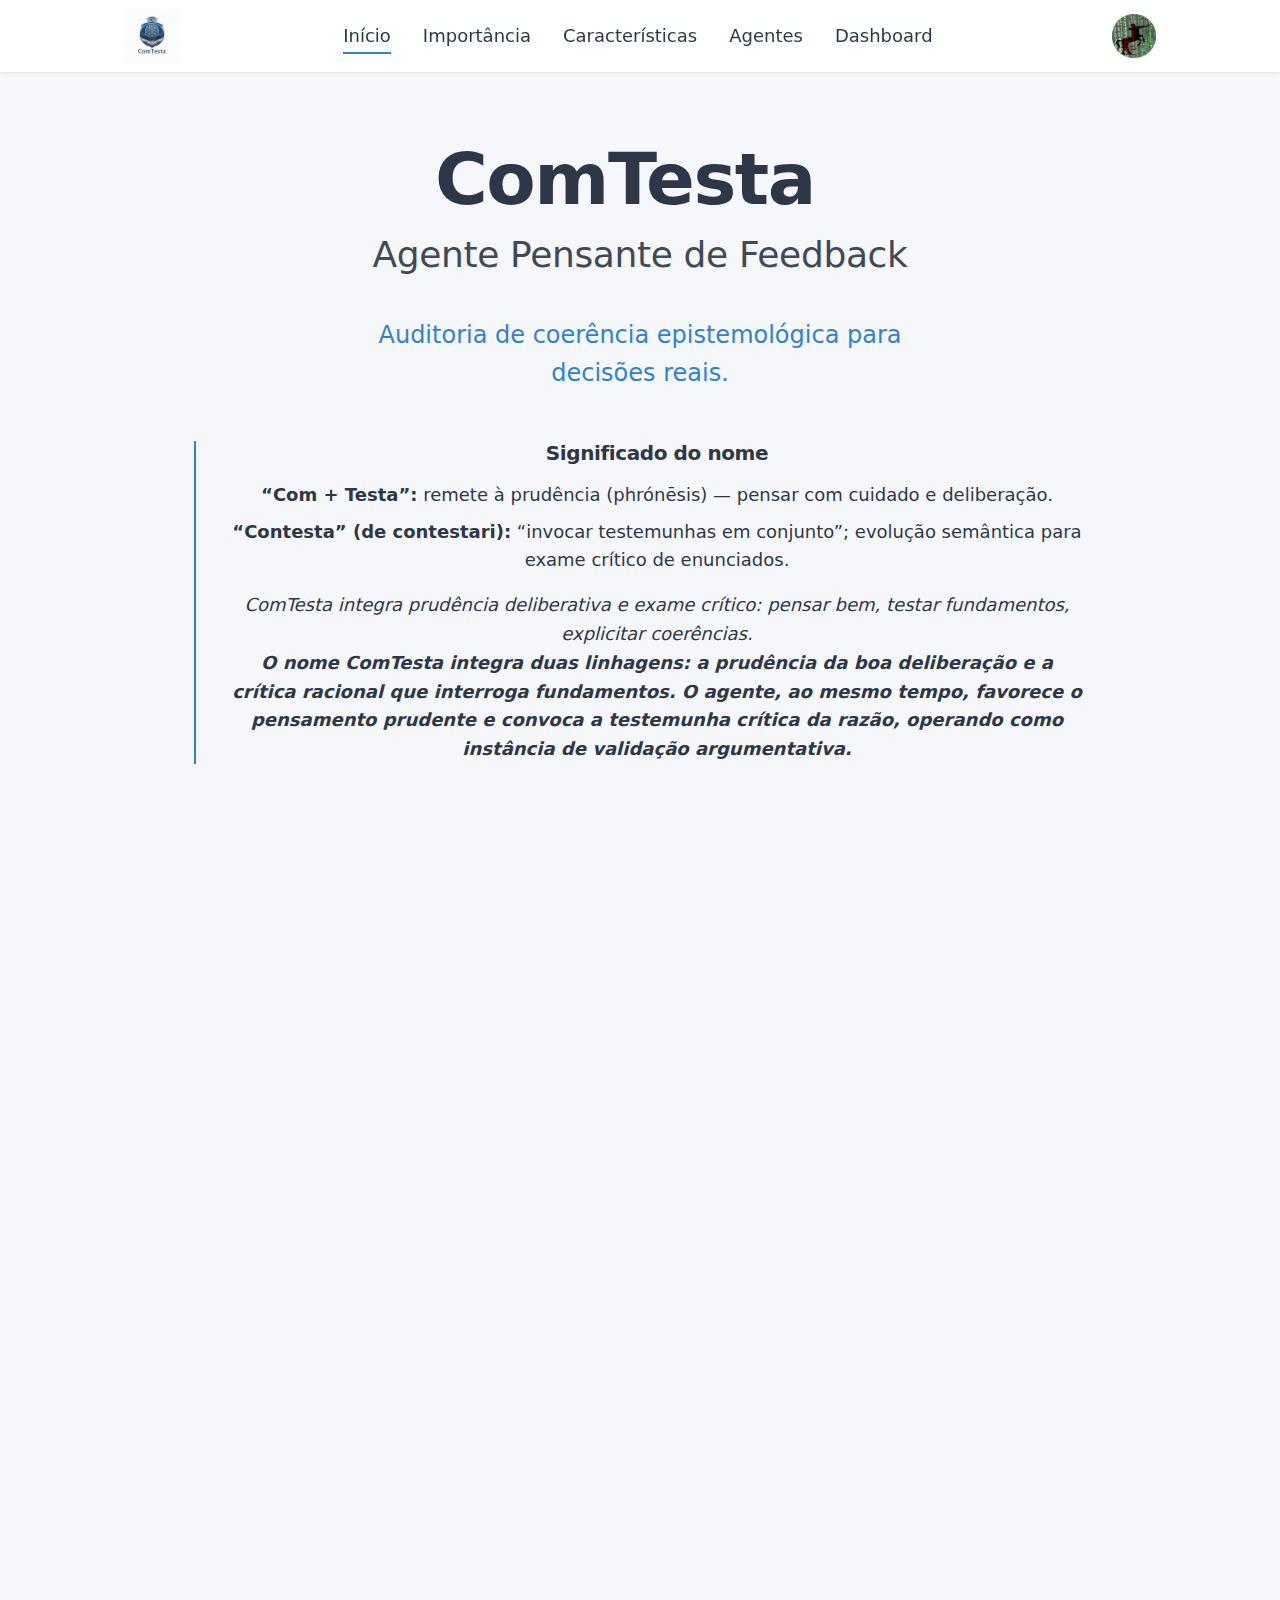
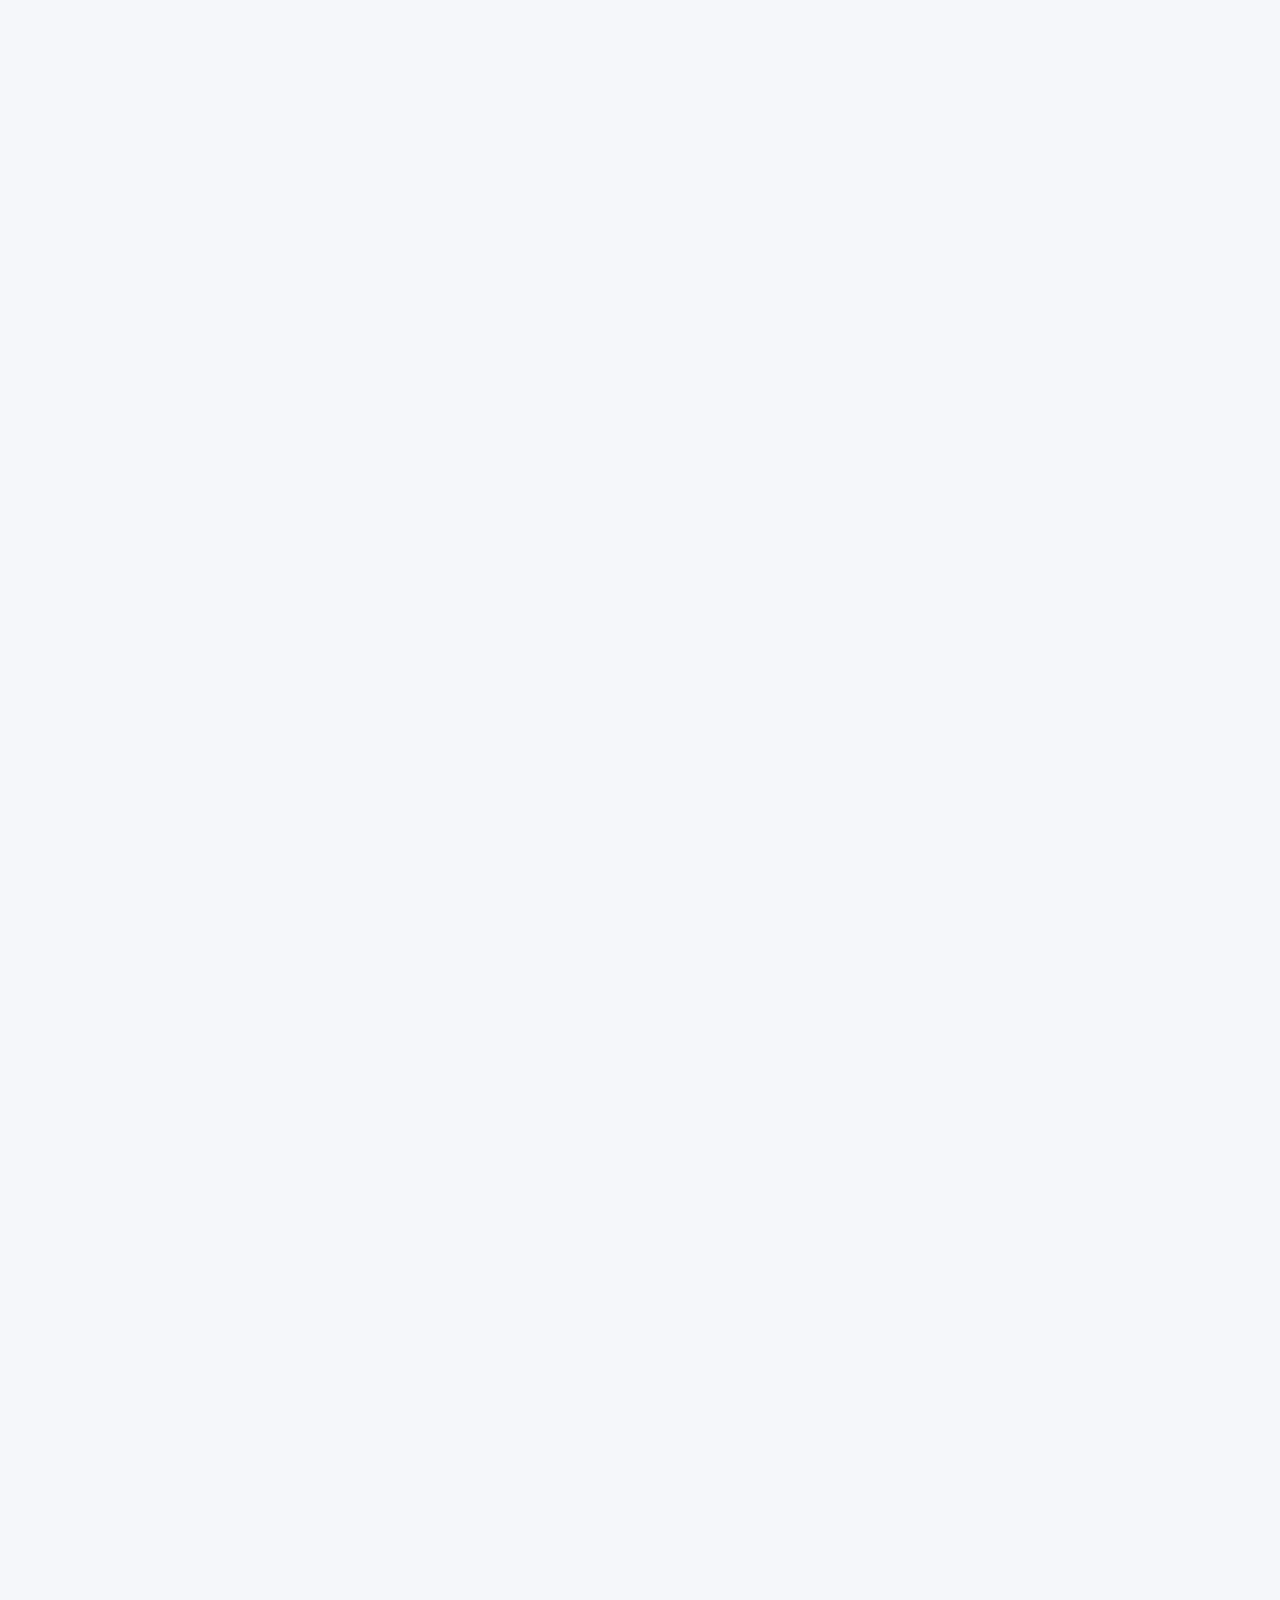
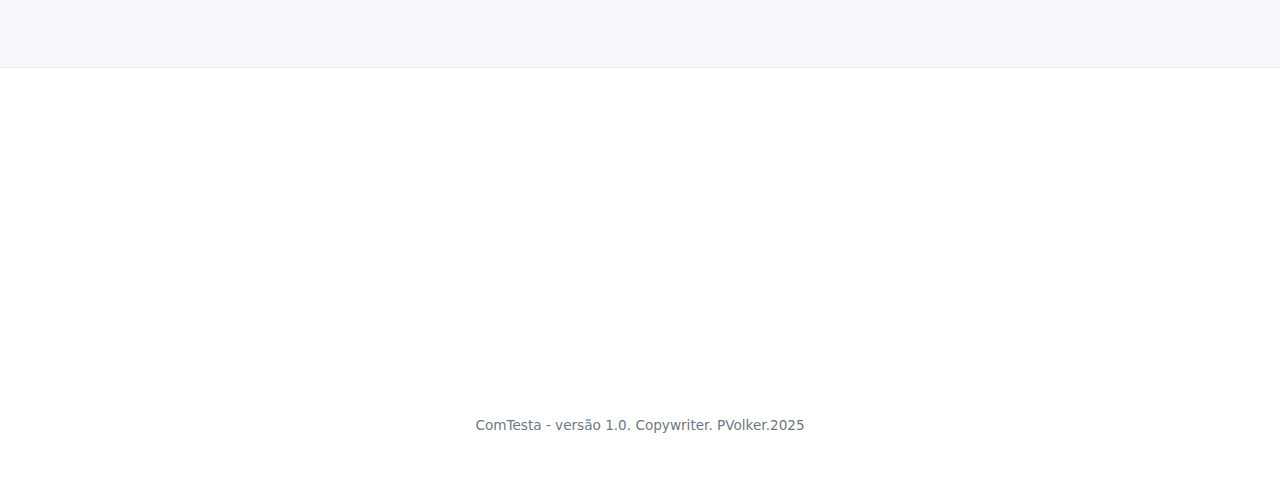
<file: index.html>
<!DOCTYPE html>
<html lang="pt-BR">
<head>
    <meta charset="UTF-8">
    <meta name="viewport" content="width=device-width, initial-scale=1.0">
    <title>ComTesta — Agente Pensante de Feedback</title>
    <meta name="description" content="ComTesta: Auditoria de coerência epistemológica para decisões reais.">
    <link rel="stylesheet" href="/assets/site.css">
</head>
<body>

    <header class="site-header">
        <div class="container">
            <a href="#inicio" class="logo" aria-label="Página inicial">
                <img src="/comtesta.png" alt="ComTesta" class="logo-image" loading="eager" decoding="async">
            </a>
          <nav id="site-navigation" class="main-nav">
            <ul>
              <li><a href="#inicio">Início</a></li>
              <li><a href="#importancia">Importância</a></li>
              <li><a href="#caracteristicas">Características</a></li>
              <li><a href="#agentes">Agentes</a></li>
              <li><a href="/dashboard.html">Dashboard</a></li>
            </ul>
          </nav>
            <img src="/botao.png" alt="Botão ComTesta" class="header-button-image" loading="eager" decoding="async">
            <button class="mobile-nav-toggle" aria-label="Abrir menu" aria-expanded="false" aria-controls="site-navigation">
                <span class="icon-bar"></span>
                <span class="icon-bar"></span>
                <span class="icon-bar"></span>
            </button>
        </div>
    </header>

    <main>
        <section id="inicio">
            <div class="container reveal">
                <h1>ComTesta</h1>
                <p class="hero-tagline">Agente Pensante de Feedback</p>
                <p class="subtitle">Auditoria de coerência epistemológica para decisões reais.</p>
                <div class="meaning-block">
                    <h3>Significado do nome</h3>
                    <ul>
                        <li><strong>“Com + Testa”:</strong> remete à prudência (phrónēsis) — pensar com cuidado e deliberação.</li>
                        <li><strong>“Contesta” (de contestari):</strong> “invocar testemunhas em conjunto”; evolução semântica para exame crítico de enunciados.</li>
                    </ul>
                    <p>ComTesta integra prudência deliberativa e exame crítico: pensar bem, testar fundamentos, explicitar coerências.</p>
                    <p><strong>O nome ComTesta integra duas linhagens: a prudência da boa deliberação e a crítica racional que interroga fundamentos. O agente, ao mesmo tempo, favorece o pensamento prudente e convoca a testemunha crítica da razão, operando como instância de validação argumentativa.</strong></p>
                </div>
            </div>
        </section>

        <section id="importancia">
            <div class="container">
                <h2 class="reveal">Por que ‘feedback de coerência epistemológica’?</h2>
                <p class="reveal">Decisões estratégicas exigem fundamentação verificável. ComTesta não emite opinião: valida a coerência do argumento, mapeando premissas, evidências e inferências.</p>
                <p class="reveal">O resultado é um retorno estruturado sobre a forma racional do enunciado: o que se afirma, no que se apoia, como se infere.</p>
                <p class="reveal">Aplicável a estratégia, RH, liderança, políticas públicas, investimento e design de produto.</p>
            </div>
        </section>

        <section id="caracteristicas">
            <div class="container">
                <h2 class="reveal">Como o ComTesta opera</h2>
                <p class="reveal">O agente aplica uma auditoria formal sobre argumentos que implicam decisão.</p>
                <div class="features-grid">
                    <article class="feature-card reveal" style="--i: 0;">
                        <h3>[1] Enunciado analisado</h3>
                        <p>Reprodução literal ou reformulada da decisão/afirmação.</p>
                    </article>
                    <article class="feature-card reveal" style="--i: 1;">
                        <h3>[2] Decomposição de Premissas</h3>
                        <p>Explicitação de premissas (empíricas, teóricas, normativas, causais, valorativas).</p>
                    </article>
                    <article class="feature-card reveal" style="--i: 2;">
                        <h3>[3] Verificabilidade e Bases de Evidência</h3>
                        <p>Associação a dados, literatura indexada, séries temporais, princípios lógicos.</p>
                    </article>
                    <article class="feature-card reveal" style="--i: 3;">
                        <h3>[4] Inconsistências e Riscos Epistemológicos</h3>
                        <p>Contradições, saltos inferenciais, causalidade não demonstrada, correlação ≠ causalidade, circularidade, generalização indevida, ambiguidade.</p>
                    </article>
                    <article class="feature-card reveal" style="--i: 4;">
                        <h3>[5] Mapa de Fragilidades Argumentativas</h3>
                        <p>Síntese dos pontos vulneráveis para reescrita.</p>
                    </article>
                    <article class="feature-card reveal" style="--i: 5;">
                        <h3>[6] Síntese Conclusiva</h3>
                        <p>Julgamento técnico da coerência (parcial/suficiente/insuficiente) sem juízo de valor.</p>
                    </article>
                </div>
            </div>
        </section>

        <section id="agentes">
            <div class="container">
                <h2 class="reveal">Agentes ComTesta Especializados</h2>
                <p class="reveal">Derivam do núcleo metodológico do ComTesta e operam com documentos de contextualização para cada domínio.</p>
                <p class="reveal">Exemplos de especialização: Recursos Humanos, Formação de Liderança, Educação, Governança/Políticas Públicas, Inovação/Design de Produto.</p>
                <p class="reveal">Cada agente preserva a metodologia (auditoria epistemológica) e incorpora vocabulário, critérios e referências do setor.</p>
                
                <div class="features-grid" style="margin-top: 3rem;">
                    <article class="feature-card card-rh reveal" style="--i: 0;">
                        <h3>
                            <svg class="feature-card-icon" viewBox="0 0 24 24" fill="none" xmlns="http://www.w3.org/2000/svg">
                                <path d="M17 21V19C17 17.9391 16.5786 16.9217 15.8284 16.1716C15.0783 15.4214 14.0609 15 13 15H5C3.93913 15 2.92172 15.4214 2.17157 16.1716C1.42143 16.9217 1 17.9391 1 19V21" stroke="currentColor" stroke-width="2" stroke-linecap="round" stroke-linejoin="round"/>
                                <path d="M9 11C11.2091 11 13 9.20914 13 7C13 4.79086 11.2091 3 9 3C6.79086 3 5 4.79086 5 7C5 9.20914 6.79086 11 9 11Z" stroke="currentColor" stroke-width="2" stroke-linecap="round" stroke-linejoin="round"/>
                                <path d="M23 21V19C22.9993 18.1137 22.7044 17.2528 22.1614 16.5523C21.6184 15.8519 20.8581 15.3516 20 15.13" stroke="currentColor" stroke-width="2" stroke-linecap="round" stroke-linejoin="round"/>
                                <path d="M16 3.13C16.8604 3.35031 17.623 3.85071 18.1676 4.55232C18.7122 5.25392 19.0078 6.11683 19.0078 7.005C19.0078 7.89317 18.7122 8.75608 18.1676 9.45768C17.623 10.1593 16.8604 10.6597 16 10.88" stroke="currentColor" stroke-width="2" stroke-linecap="round" stroke-linejoin="round"/>
                            </svg>
                            Recursos Humanos
                        </h3>
                        <p>Auditoria de coerência para decisões de RH, políticas de contratação, avaliação de desempenho e desenvolvimento organizacional.</p>
                    </article>
                    <article class="feature-card card-lideranca reveal" style="--i: 1;">
                        <h3>
                            <svg class="feature-card-icon" viewBox="0 0 24 24" fill="none" xmlns="http://www.w3.org/2000/svg">
                                <path d="M12 2L15.09 8.26L22 9.27L17 14.14L18.18 21.02L12 17.77L5.82 21.02L7 14.14L2 9.27L8.91 8.26L12 2Z" stroke="currentColor" stroke-width="2" stroke-linecap="round" stroke-linejoin="round"/>
                            </svg>
                            Formação de Liderança
                        </h3>
                        <p>Validação argumentativa para programas de desenvolvimento de liderança e estratégias de gestão de equipes.</p>
                    </article>
                    <article class="feature-card card-educacao reveal" style="--i: 2;">
                        <h3>
                            <svg class="feature-card-icon" viewBox="0 0 24 24" fill="none" xmlns="http://www.w3.org/2000/svg">
                                <path d="M4 19.5C4 18.837 4.26339 18.2011 4.73223 17.7322C5.20107 17.2634 5.83696 17 6.5 17H20" stroke="currentColor" stroke-width="2" stroke-linecap="round" stroke-linejoin="round"/>
                                <path d="M6.5 2H20V22H6.5C5.83696 22 5.20107 21.7366 4.73223 21.2678C4.26339 20.7989 4 20.163 4 19.5V4.5C4 3.83696 4.26339 3.20107 4.73223 2.73223C5.20107 2.26339 5.83696 2 6.5 2Z" stroke="currentColor" stroke-width="2" stroke-linecap="round" stroke-linejoin="round"/>
                                <path d="M8 7H16" stroke="currentColor" stroke-width="2" stroke-linecap="round" stroke-linejoin="round"/>
                                <path d="M8 11H16" stroke="currentColor" stroke-width="2" stroke-linecap="round" stroke-linejoin="round"/>
                            </svg>
                            Educação Corporativa
                        </h3>
                        <p>Análise epistemológica de currículos, metodologias de ensino e avaliação de programas de treinamento.</p>
                    </article>
                    <article class="feature-card card-governanca reveal" style="--i: 3;">
                        <h3>
                            <svg class="feature-card-icon" viewBox="0 0 24 24" fill="none" xmlns="http://www.w3.org/2000/svg">
                                <path d="M12 2L2 7L12 12L22 7L12 2Z" stroke="currentColor" stroke-width="2" stroke-linecap="round" stroke-linejoin="round"/>
                                <path d="M2 17L12 22L22 17" stroke="currentColor" stroke-width="2" stroke-linecap="round" stroke-linejoin="round"/>
                                <path d="M2 12L12 17L22 12" stroke="currentColor" stroke-width="2" stroke-linecap="round" stroke-linejoin="round"/>
                            </svg>
                            Governança
                        </h3>
                        <p>Auditoria de coerência para decisões de governança corporativa, compliance e estruturas organizacionais.</p>
                    </article>
                    <article class="feature-card card-politicas reveal" style="--i: 4;">
                        <h3>
                            <svg class="feature-card-icon" viewBox="0 0 24 24" fill="none" xmlns="http://www.w3.org/2000/svg">
                                <path d="M3 21H21" stroke="currentColor" stroke-width="2" stroke-linecap="round" stroke-linejoin="round"/>
                                <path d="M5 21V7L13 2L21 7V21" stroke="currentColor" stroke-width="2" stroke-linecap="round" stroke-linejoin="round"/>
                                <path d="M9 9V21" stroke="currentColor" stroke-width="2" stroke-linecap="round" stroke-linejoin="round"/>
                                <path d="M15 9V21" stroke="currentColor" stroke-width="2" stroke-linecap="round" stroke-linejoin="round"/>
                            </svg>
                            Políticas Públicas
                        </h3>
                        <p>Validação argumentativa para políticas públicas, programas governamentais e decisões de interesse coletivo.</p>
                    </article>
                    <article class="feature-card card-inovacao reveal" style="--i: 5;">
                        <h3>
                            <svg class="feature-card-icon" viewBox="0 0 24 24" fill="none" xmlns="http://www.w3.org/2000/svg">
                                <path d="M12 2C8.69 2 6 4.69 6 8C6 11.31 8.69 14 12 14C15.31 14 18 11.31 18 8C18 4.69 15.31 2 12 2Z" stroke="currentColor" stroke-width="2" stroke-linecap="round" stroke-linejoin="round"/>
                                <path d="M12 14V22" stroke="currentColor" stroke-width="2" stroke-linecap="round" stroke-linejoin="round"/>
                                <path d="M8 22H16" stroke="currentColor" stroke-width="2" stroke-linecap="round" stroke-linejoin="round"/>
                                <path d="M9 9C9 9 10 10 12 10C14 10 15 9 15 9" stroke="currentColor" stroke-width="2" stroke-linecap="round" stroke-linejoin="round"/>
                            </svg>
                            Inovação
                        </h3>
                        <p>Análise epistemológica de estratégias de inovação, processos de pesquisa e desenvolvimento e decisões tecnológicas.</p>
                    </article>
                    <article class="feature-card card-design reveal" style="--i: 6; grid-column: 1 / -1; max-width: 300px; margin: 0 auto;">
                        <h3>
                            <svg class="feature-card-icon" viewBox="0 0 24 24" fill="none" xmlns="http://www.w3.org/2000/svg">
                                <rect x="3" y="3" width="18" height="18" rx="2" stroke="currentColor" stroke-width="2" stroke-linecap="round" stroke-linejoin="round"/>
                                <path d="M9 9H15V15H9V9Z" stroke="currentColor" stroke-width="2" stroke-linecap="round" stroke-linejoin="round"/>
                                <path d="M3 9H9" stroke="currentColor" stroke-width="2" stroke-linecap="round" stroke-linejoin="round"/>
                                <path d="M15 9H21" stroke="currentColor" stroke-width="2" stroke-linecap="round" stroke-linejoin="round"/>
                                <path d="M3 15H9" stroke="currentColor" stroke-width="2" stroke-linecap="round" stroke-linejoin="round"/>
                                <path d="M15 15H21" stroke="currentColor" stroke-width="2" stroke-linecap="round" stroke-linejoin="round"/>
                            </svg>
                            Design de Produto
                        </h3>
                        <p>Auditoria de coerência para decisões de design, experiência do usuário e estratégias de produto.</p>
                    </article>
                </div>
            </div>
        </section>
    </main>

    <footer id="contato" class="site-footer">
        <div class="container">
            <h2 class="reveal">Quer aplicar o ComTesta na sua organização?</h2>
            <a href="/agente.html" class="footer-cta reveal">Testar agora</a>
            <p style="margin-top: 2rem; font-size: 0.85rem; color: var(--muted-color); opacity: 0.8;">ComTesta - versão 1.0. Copywriter. PVolker.2025</p>
        </div>
    </footer>
    
    <a href="#inicio" class="back-to-top" aria-label="Voltar ao topo">↑</a>
    <script src="/assets/site.js" defer></script>
</body>
</html>
</file>
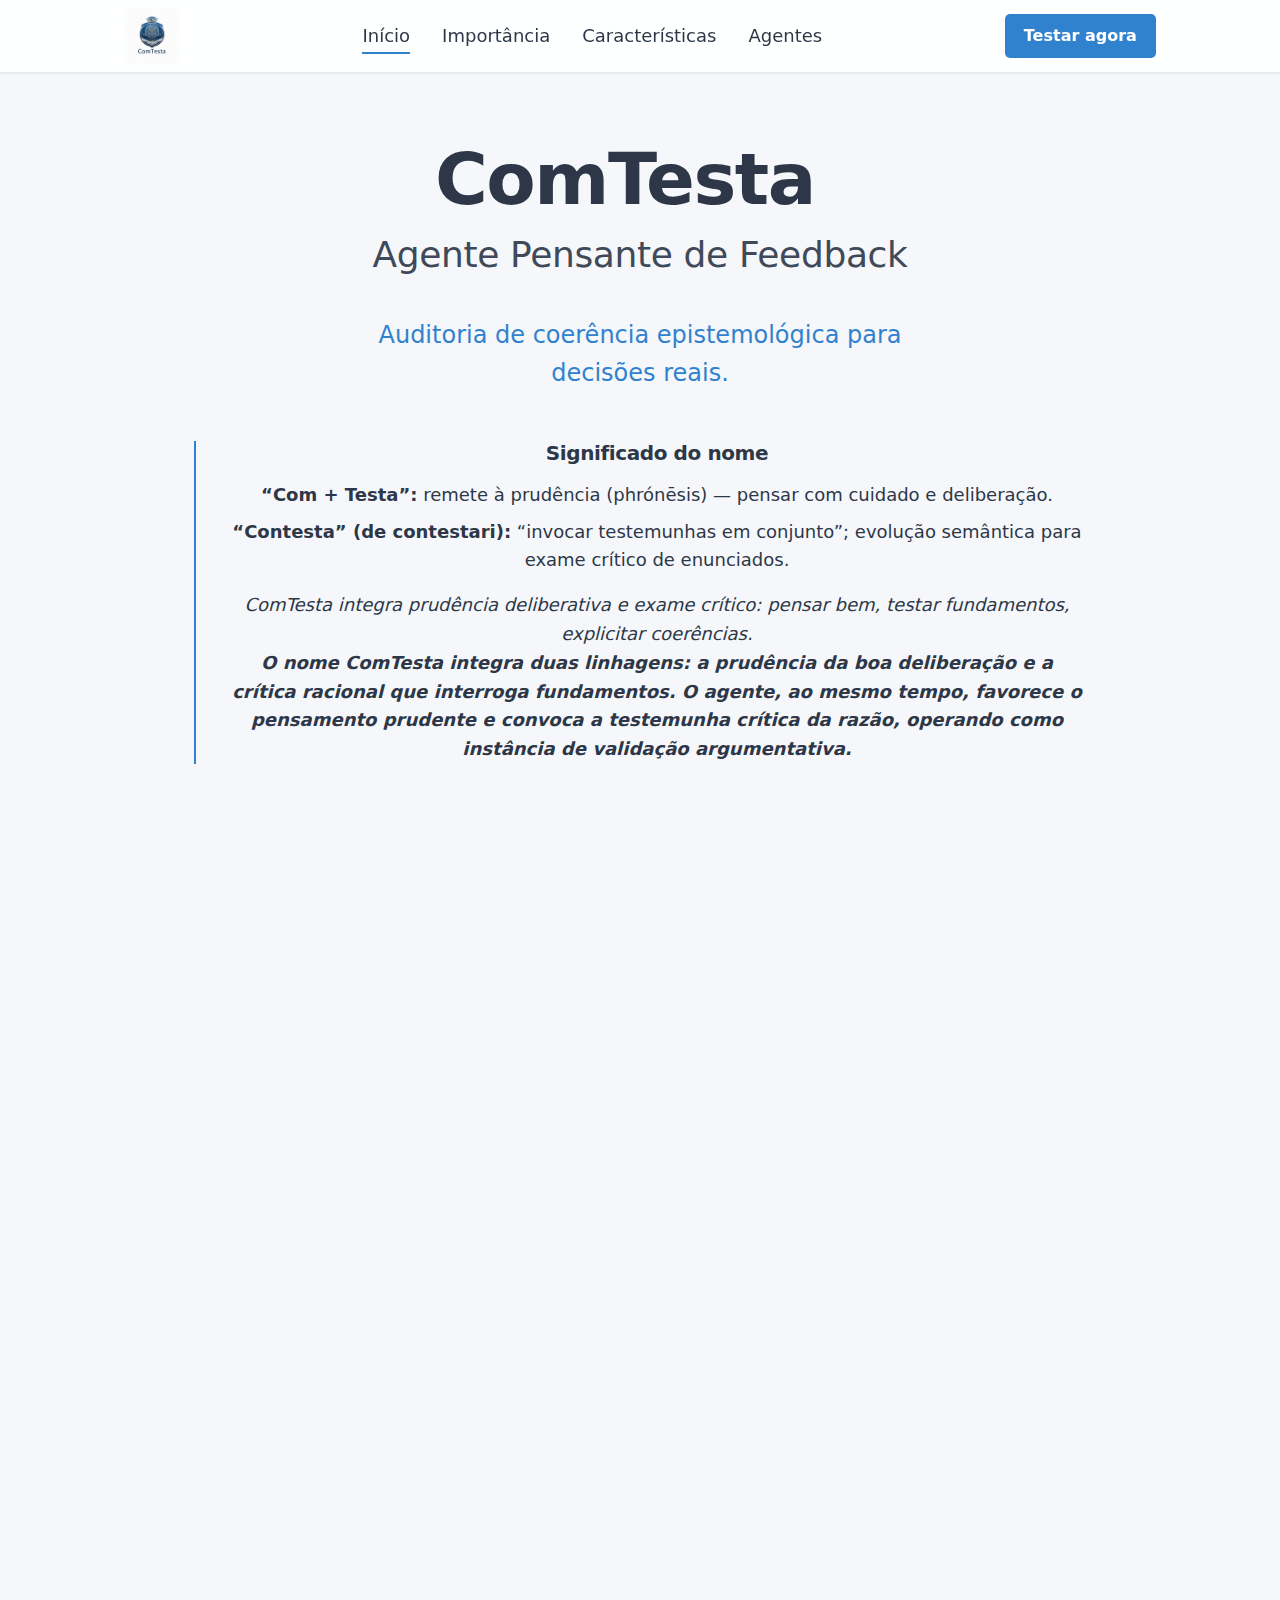
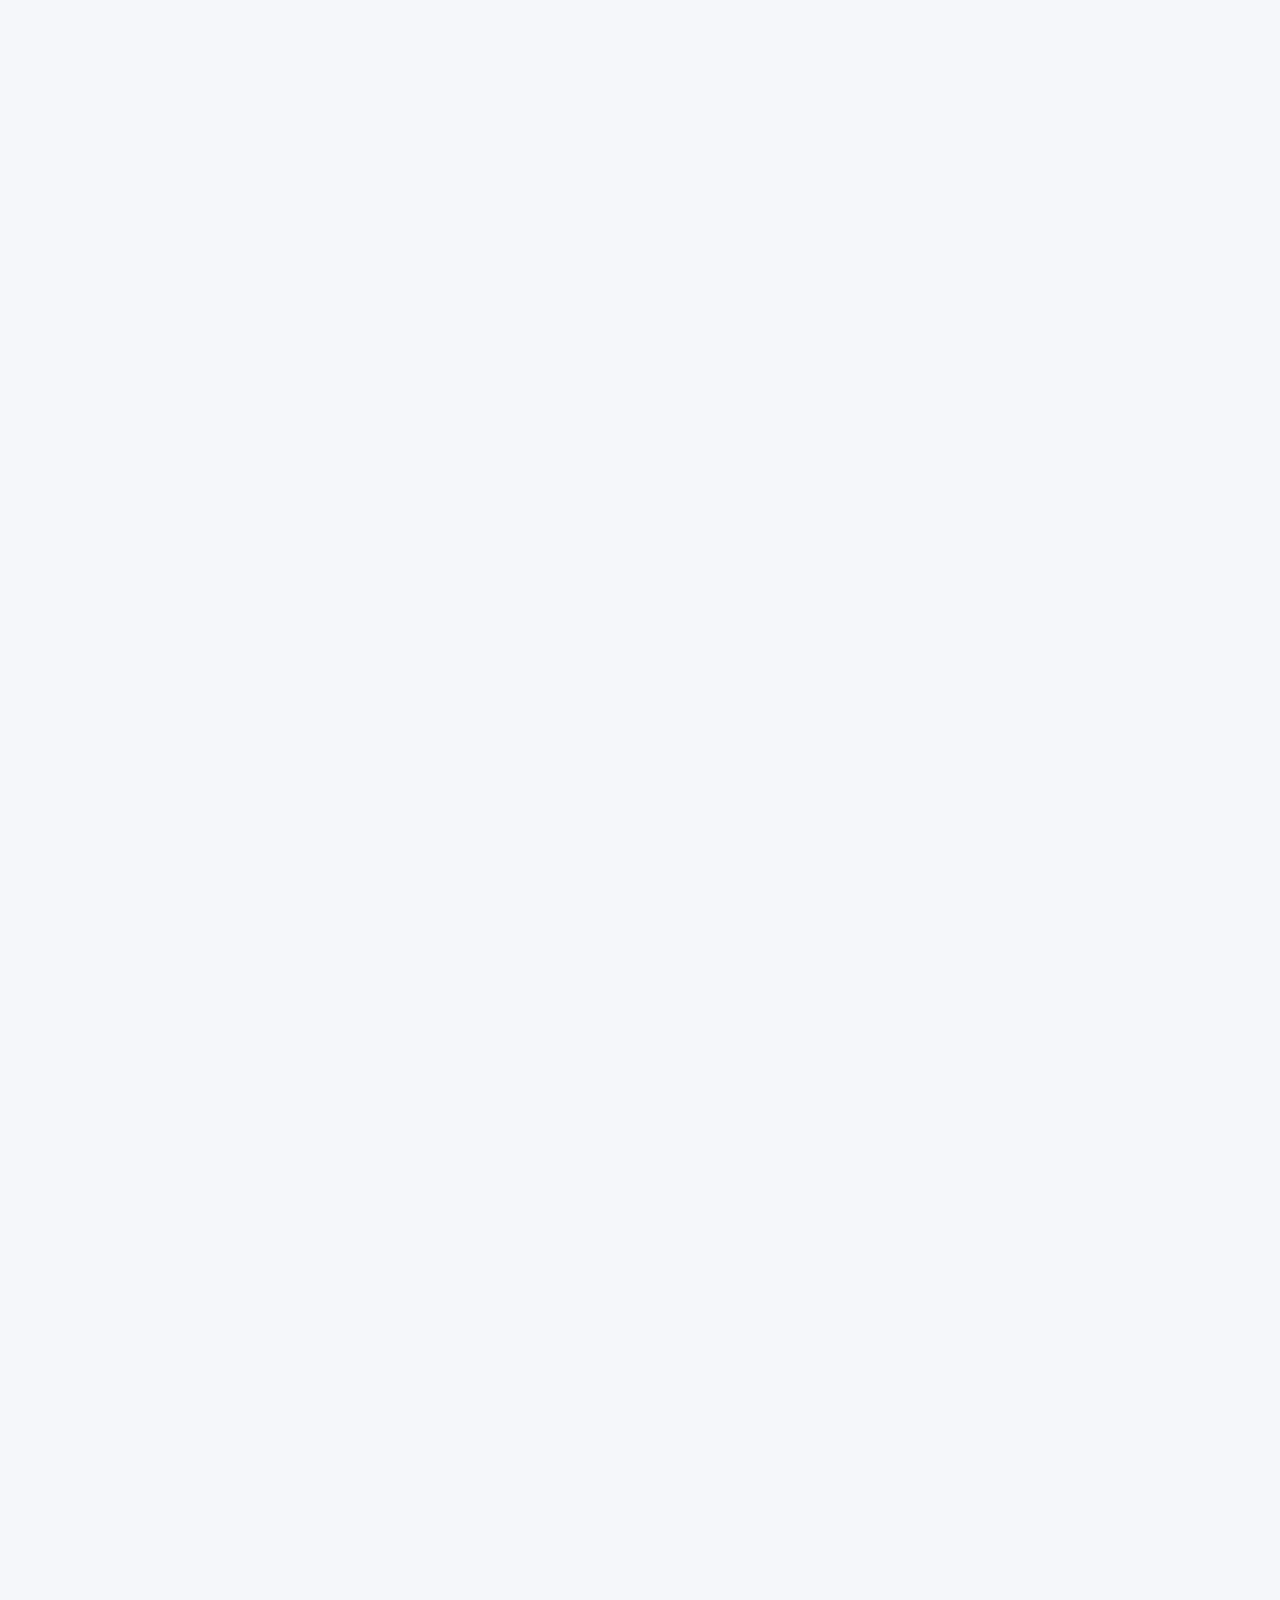
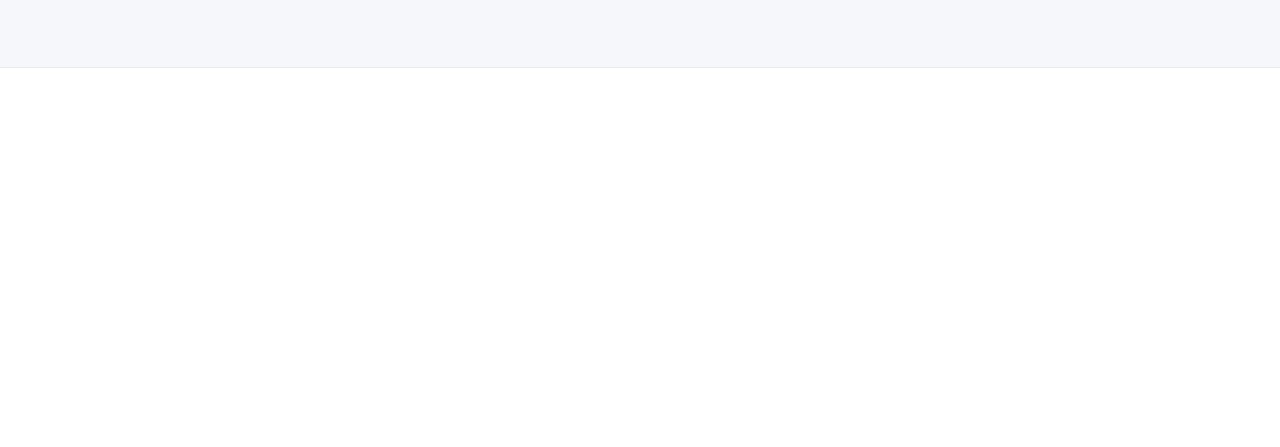
<file: conteudo.html>
<!DOCTYPE html>
<html lang="pt-BR">
<head>
    <meta charset="UTF-8">
    <meta name="viewport" content="width=device-width, initial-scale=1.0">
    <title>ComTesta — Agente Pensante de Feedback</title>
    <meta name="description" content="ComTesta: Auditoria de coerência epistemológica para decisões reais.">
    <link rel="stylesheet" href="/assets/site.css">
</head>
<body>

    <header class="site-header">
        <div class="container">
            <a href="#inicio" class="logo" aria-label="Página inicial">
                <img src="/comtesta.png" alt="ComTesta" class="logo-image" loading="eager" decoding="async">
                <span class="sr-only">ComTesta</span>
            </a>
            <nav id="site-navigation" class="main-nav">
                <ul>
                    <li><a href="#inicio">Início</a></li>
                    <li><a href="#importancia">Importância</a></li>
                    <li><a href="#caracteristicas">Características</a></li>
                    <li><a href="#agentes">Agentes</a></li>
                </ul>
            </nav>
            <a href="#contato" class="header-cta">Testar agora</a>
            <button class="mobile-nav-toggle" aria-label="Abrir menu" aria-expanded="false" aria-controls="site-navigation">
                <span class="icon-bar"></span>
                <span class="icon-bar"></span>
                <span class="icon-bar"></span>
            </button>
        </div>
    </header>

    <main>
        <section id="inicio">
            <div class="container reveal">
                <h1>ComTesta</h1>
                <p class="hero-tagline">Agente Pensante de Feedback</p>
                <p class="subtitle">Auditoria de coerência epistemológica para decisões reais.</p>
                <div class="meaning-block">
                    <h3>Significado do nome</h3>
                    <ul>
                        <li><strong>“Com + Testa”:</strong> remete à prudência (phrónēsis) — pensar com cuidado e deliberação.</li>
                        <li><strong>“Contesta” (de contestari):</strong> “invocar testemunhas em conjunto”; evolução semântica para exame crítico de enunciados.</li>
                    </ul>
                    <p>ComTesta integra prudência deliberativa e exame crítico: pensar bem, testar fundamentos, explicitar coerências.</p>
                    <p><strong>O nome ComTesta integra duas linhagens: a prudência da boa deliberação e a crítica racional que interroga fundamentos. O agente, ao mesmo tempo, favorece o pensamento prudente e convoca a testemunha crítica da razão, operando como instância de validação argumentativa.</strong></p>
                </div>
            </div>
        </section>

        <section id="importancia">
            <div class="container">
                <h2 class="reveal">Por que ‘feedback de coerência epistemológica’?</h2>
                <p class="reveal">Decisões estratégicas exigem fundamentação verificável. ComTesta não emite opinião: valida a coerência do argumento, mapeando premissas, evidências e inferências.</p>
                <p class="reveal">O resultado é um retorno estruturado sobre a forma racional do enunciado: o que se afirma, no que se apoia, como se infere.</p>
                <p class="reveal">Aplicável a estratégia, RH, liderança, políticas públicas, investimento e design de produto.</p>
            </div>
        </section>

        <section id="caracteristicas">
            <div class="container">
                <h2 class="reveal">Como o ComTesta opera</h2>
                <p class="reveal">O agente aplica uma auditoria formal sobre argumentos que implicam decisão.</p>
                <div class="features-grid">
                    <article class="feature-card reveal" style="--i: 0;">
                        <h3>[1] Enunciado analisado</h3>
                        <p>Reprodução literal ou reformulada da decisão/afirmação.</p>
                    </article>
                    <article class="feature-card reveal" style="--i: 1;">
                        <h3>[2] Decomposição de Premissas</h3>
                        <p>Explicitação de premissas (empíricas, teóricas, normativas, causais, valorativas).</p>
                    </article>
                    <article class="feature-card reveal" style="--i: 2;">
                        <h3>[3] Verificabilidade e Bases de Evidência</h3>
                        <p>Associação a dados, literatura indexada, séries temporais, princípios lógicos.</p>
                    </article>
                    <article class="feature-card reveal" style="--i: 3;">
                        <h3>[4] Inconsistências e Riscos Epistemológicos</h3>
                        <p>Contradições, saltos inferenciais, causalidade não demonstrada, correlação ≠ causalidade, circularidade, generalização indevida, ambiguidade.</p>
                    </article>
                    <article class="feature-card reveal" style="--i: 4;">
                        <h3>[5] Mapa de Fragilidades Argumentativas</h3>
                        <p>Síntese dos pontos vulneráveis para reescrita.</p>
                    </article>
                    <article class="feature-card reveal" style="--i: 5;">
                        <h3>[6] Síntese Conclusiva</h3>
                        <p>Julgamento técnico da coerência (parcial/suficiente/insuficiente) sem juízo de valor.</p>
                    </article>
                </div>
            </div>
        </section>

        <section id="agentes">
            <div class="container">
                <h2 class="reveal">Agentes ComTesta Especializados</h2>
                <p class="reveal">Derivam do núcleo metodológico do ComTesta e operam com documentos de contextualização para cada domínio.</p>
                <p class="reveal">Exemplos de especialização: Recursos Humanos, Formação de Liderança, Educação, Governança/Políticas Públicas, Inovação/Design de Produto.</p>
                <p class="reveal">Cada agente preserva a metodologia (auditoria epistemológica) e incorpora vocabulário, critérios e referências do setor.</p>
                
                <div class="features-grid" style="margin-top: 3rem;">
                    <article class="feature-card card-rh reveal" style="--i: 0;">
                        <h3>
                            <svg class="feature-card-icon" viewBox="0 0 24 24" fill="none" xmlns="http://www.w3.org/2000/svg">
                                <path d="M17 21V19C17 17.9391 16.5786 16.9217 15.8284 16.1716C15.0783 15.4214 14.0609 15 13 15H5C3.93913 15 2.92172 15.4214 2.17157 16.1716C1.42143 16.9217 1 17.9391 1 19V21" stroke="currentColor" stroke-width="2" stroke-linecap="round" stroke-linejoin="round"/>
                                <path d="M9 11C11.2091 11 13 9.20914 13 7C13 4.79086 11.2091 3 9 3C6.79086 3 5 4.79086 5 7C5 9.20914 6.79086 11 9 11Z" stroke="currentColor" stroke-width="2" stroke-linecap="round" stroke-linejoin="round"/>
                                <path d="M23 21V19C22.9993 18.1137 22.7044 17.2528 22.1614 16.5523C21.6184 15.8519 20.8581 15.3516 20 15.13" stroke="currentColor" stroke-width="2" stroke-linecap="round" stroke-linejoin="round"/>
                                <path d="M16 3.13C16.8604 3.35031 17.623 3.85071 18.1676 4.55232C18.7122 5.25392 19.0078 6.11683 19.0078 7.005C19.0078 7.89317 18.7122 8.75608 18.1676 9.45768C17.623 10.1593 16.8604 10.6597 16 10.88" stroke="currentColor" stroke-width="2" stroke-linecap="round" stroke-linejoin="round"/>
                            </svg>
                            Recursos Humanos
                        </h3>
                        <p>Auditoria de coerência para decisões de RH, políticas de contratação, avaliação de desempenho e desenvolvimento organizacional.</p>
                    </article>
                    <article class="feature-card card-lideranca reveal" style="--i: 1;">
                        <h3>
                            <svg class="feature-card-icon" viewBox="0 0 24 24" fill="none" xmlns="http://www.w3.org/2000/svg">
                                <path d="M12 2L15.09 8.26L22 9.27L17 14.14L18.18 21.02L12 17.77L5.82 21.02L7 14.14L2 9.27L8.91 8.26L12 2Z" stroke="currentColor" stroke-width="2" stroke-linecap="round" stroke-linejoin="round"/>
                            </svg>
                            Formação de Liderança
                        </h3>
                        <p>Validação argumentativa para programas de desenvolvimento de liderança e estratégias de gestão de equipes.</p>
                    </article>
                    <article class="feature-card card-educacao reveal" style="--i: 2;">
                        <h3>
                            <svg class="feature-card-icon" viewBox="0 0 24 24" fill="none" xmlns="http://www.w3.org/2000/svg">
                                <path d="M4 19.5C4 18.837 4.26339 18.2011 4.73223 17.7322C5.20107 17.2634 5.83696 17 6.5 17H20" stroke="currentColor" stroke-width="2" stroke-linecap="round" stroke-linejoin="round"/>
                                <path d="M6.5 2H20V22H6.5C5.83696 22 5.20107 21.7366 4.73223 21.2678C4.26339 20.7989 4 20.163 4 19.5V4.5C4 3.83696 4.26339 3.20107 4.73223 2.73223C5.20107 2.26339 5.83696 2 6.5 2Z" stroke="currentColor" stroke-width="2" stroke-linecap="round" stroke-linejoin="round"/>
                                <path d="M8 7H16" stroke="currentColor" stroke-width="2" stroke-linecap="round" stroke-linejoin="round"/>
                                <path d="M8 11H16" stroke="currentColor" stroke-width="2" stroke-linecap="round" stroke-linejoin="round"/>
                            </svg>
                            Educação Corporativa
                        </h3>
                        <p>Análise epistemológica de currículos, metodologias de ensino e avaliação de programas de treinamento.</p>
                    </article>
                    <article class="feature-card card-governanca reveal" style="--i: 3;">
                        <h3>
                            <svg class="feature-card-icon" viewBox="0 0 24 24" fill="none" xmlns="http://www.w3.org/2000/svg">
                                <path d="M12 2L2 7L12 12L22 7L12 2Z" stroke="currentColor" stroke-width="2" stroke-linecap="round" stroke-linejoin="round"/>
                                <path d="M2 17L12 22L22 17" stroke="currentColor" stroke-width="2" stroke-linecap="round" stroke-linejoin="round"/>
                                <path d="M2 12L12 17L22 12" stroke="currentColor" stroke-width="2" stroke-linecap="round" stroke-linejoin="round"/>
                            </svg>
                            Governança
                        </h3>
                        <p>Auditoria de coerência para decisões de governança corporativa, compliance e estruturas organizacionais.</p>
                    </article>
                    <article class="feature-card card-politicas reveal" style="--i: 4;">
                        <h3>
                            <svg class="feature-card-icon" viewBox="0 0 24 24" fill="none" xmlns="http://www.w3.org/2000/svg">
                                <path d="M3 21H21" stroke="currentColor" stroke-width="2" stroke-linecap="round" stroke-linejoin="round"/>
                                <path d="M5 21V7L13 2L21 7V21" stroke="currentColor" stroke-width="2" stroke-linecap="round" stroke-linejoin="round"/>
                                <path d="M9 9V21" stroke="currentColor" stroke-width="2" stroke-linecap="round" stroke-linejoin="round"/>
                                <path d="M15 9V21" stroke="currentColor" stroke-width="2" stroke-linecap="round" stroke-linejoin="round"/>
                            </svg>
                            Políticas Públicas
                        </h3>
                        <p>Validação argumentativa para políticas públicas, programas governamentais e decisões de interesse coletivo.</p>
                    </article>
                    <article class="feature-card card-inovacao reveal" style="--i: 5;">
                        <h3>
                            <svg class="feature-card-icon" viewBox="0 0 24 24" fill="none" xmlns="http://www.w3.org/2000/svg">
                                <path d="M12 2C8.69 2 6 4.69 6 8C6 11.31 8.69 14 12 14C15.31 14 18 11.31 18 8C18 4.69 15.31 2 12 2Z" stroke="currentColor" stroke-width="2" stroke-linecap="round" stroke-linejoin="round"/>
                                <path d="M12 14V22" stroke="currentColor" stroke-width="2" stroke-linecap="round" stroke-linejoin="round"/>
                                <path d="M8 22H16" stroke="currentColor" stroke-width="2" stroke-linecap="round" stroke-linejoin="round"/>
                                <path d="M9 9C9 9 10 10 12 10C14 10 15 9 15 9" stroke="currentColor" stroke-width="2" stroke-linecap="round" stroke-linejoin="round"/>
                            </svg>
                            Inovação
                        </h3>
                        <p>Análise epistemológica de estratégias de inovação, processos de pesquisa e desenvolvimento e decisões tecnológicas.</p>
                    </article>
                    <article class="feature-card card-design reveal" style="--i: 6; grid-column: 1 / -1; max-width: 300px; margin: 0 auto;">
                        <h3>
                            <svg class="feature-card-icon" viewBox="0 0 24 24" fill="none" xmlns="http://www.w3.org/2000/svg">
                                <rect x="3" y="3" width="18" height="18" rx="2" stroke="currentColor" stroke-width="2" stroke-linecap="round" stroke-linejoin="round"/>
                                <path d="M9 9H15V15H9V9Z" stroke="currentColor" stroke-width="2" stroke-linecap="round" stroke-linejoin="round"/>
                                <path d="M3 9H9" stroke="currentColor" stroke-width="2" stroke-linecap="round" stroke-linejoin="round"/>
                                <path d="M15 9H21" stroke="currentColor" stroke-width="2" stroke-linecap="round" stroke-linejoin="round"/>
                                <path d="M3 15H9" stroke="currentColor" stroke-width="2" stroke-linecap="round" stroke-linejoin="round"/>
                                <path d="M15 15H21" stroke="currentColor" stroke-width="2" stroke-linecap="round" stroke-linejoin="round"/>
                            </svg>
                            Design de Produto
                        </h3>
                        <p>Auditoria de coerência para decisões de design, experiência do usuário e estratégias de produto.</p>
                    </article>
                </div>
            </div>
        </section>
    </main>

    <footer id="contato" class="site-footer">
        <div class="container">
            <h2 class="reveal">Quer aplicar o ComTesta na sua organização?</h2>
            <a href="mailto:contato@seudominio.com" class="footer-cta reveal">Testar agora</a>
        </div>
    </footer>
    
    <a href="#inicio" class="back-to-top" aria-label="Voltar ao topo">↑</a>
    <script src="/assets/site.js" defer></script>
</body>
</html>
</file>
<file: assets/site.css>
:root {
  --bg-color: #F5F7FA;
  --text-color: #2D3748;
  --accent-color: #3182CE;
  --surface-color: #FFFFFF;
  --focus-outline-color: #3182CE;
  --header-height: 72px;
  --muted-color: #4A5568;
  --success-color: #38A169;
  --warning-color: #D69E2E;
  --danger-color: #E53E3E;
}

*, *::before, *::after {
  box-sizing: border-box;
  margin: 0;
  padding: 0;
}

html {
  scroll-behavior: smooth;
  font-size: 100%;
}

body {
  background-color: var(--bg-color);
  color: var(--text-color);
  font-family: system-ui, -apple-system, BlinkMacSystemFont, "Segoe UI", Roboto, Oxygen, Ubuntu, Cantarell, "Open Sans", "Helvetica Neue", sans-serif;
  line-height: 1.6;
  -webkit-font-smoothing: antialiased;
  -moz-osx-font-smoothing: grayscale;
  text-align: center;
}

h1, h2, h3 {
  font-weight: 700;
  line-height: 1.2;
  letter-spacing: -0.02em;
}

h1 {
  font-size: clamp(2.5rem, 5vw + 1rem, 4.5rem);
}

h2 {
  font-size: clamp(2rem, 4vw + 1rem, 3.5rem);
  margin-bottom: 2rem;
}

p, li {
  font-size: clamp(1rem, 1.5vw + 0.5rem, 1.125rem);
  max-width: 75ch;
  margin-left: auto;
  margin-right: auto;
}

a {
  color: var(--accent-color);
  text-decoration: none;
  transition: opacity 0.2s ease-in-out;
}

a:hover {
  opacity: 0.8;
}

:focus-visible {
  outline: 2px solid var(--focus-outline-color);
  outline-offset: 4px;
  border-radius: 4px;
}

.container {
  width: 100%;
  max-width: 1080px;
  margin-left: auto;
  margin-right: auto;
  padding-left: 1.5rem;
  padding-right: 1.5rem;
}

.site-header {
  position: fixed;
  top: 0;
  left: 0;
  width: 100%;
  z-index: 1000;
  background-color: rgba(255, 255, 255, 0.9);
  backdrop-filter: blur(10px);
  -webkit-backdrop-filter: blur(10px);
  box-shadow: 0 1px 3px rgba(0, 0, 0, 0.1);
  height: var(--header-height);
  display: flex;
  align-items: center;
}

.site-header .container {
  display: flex;
  justify-content: space-between;
  align-items: center;
}

.logo {
  font-size: 1.5rem;
  font-weight: 800;
  color: var(--text-color);
  letter-spacing: -0.05em;
  display: flex;
  align-items: center;
  gap: 0.75rem;
}

.logo-image {
  height: 56px;
  width: auto;
  object-fit: contain;
}

.main-nav ul {
  display: flex;
  gap: 2rem;
  list-style: none;
}

.main-nav a {
  color: var(--text-color);
  font-weight: 500;
  position: relative;
  padding: 0.5rem 0;
}

.main-nav a::after {
  content: "";
  position: absolute;
  bottom: 0;
  left: 0;
  width: 100%;
  height: 2px;
  background-color: var(--accent-color);
  transform: scaleX(0);
  transform-origin: right;
  transition: transform 0.3s ease-in-out;
}

.main-nav a:hover::after,
.main-nav a.active::after {
  transform: scaleX(1);
  transform-origin: left;
}

.header-cta {
  background-color: var(--accent-color);
  color: var(--surface-color);
  padding: 0.6rem 1.2rem;
  border-radius: 5px;
  font-weight: 600;
  transition: transform 0.2s ease;
}

.header-cta:hover {
  transform: scale(1.05);
  opacity: 1;
}

.header-button-image {
  height: 44px;
  width: auto;
  object-fit: contain;
  margin-left: 1rem;
}

.mobile-nav-toggle {
  display: none;
  background: none;
  border: none;
  cursor: pointer;
  z-index: 1001;
}

.icon-bar {
  display: block;
  width: 25px;
  height: 2px;
  background-color: var(--text-color);
  margin: 5px 0;
  transition: transform 0.3s ease, opacity 0.3s ease;
}

.mobile-nav-toggle.active .icon-bar:nth-child(1) {
  transform: translateY(7px) rotate(45deg);
}

.mobile-nav-toggle.active .icon-bar:nth-child(2) {
  opacity: 0;
}

.mobile-nav-toggle.active .icon-bar:nth-child(3) {
  transform: translateY(-7px) rotate(-45deg);
}

main {
  padding-top: calc(var(--header-height) + 2rem);
}

main > section {
  /* Evita duplicar o deslocamento do cabeçalho em cada seção */
  padding-top: 2rem;
  padding-bottom: 2rem;
  min-height: auto;
  display: flex;
  align-items: center;
}

/* Removido o deslocamento extra na primeira seção, o main já compensa o cabeçalho */
/* main > section:first-child { padding-top: var(--header-height); } */

#inicio {
  display: flex;
  flex-direction: column;
  justify-content: center;
  align-items: center;
  text-align: center;
  min-height: 80vh;
}

#inicio h1 {
  max-width: 20ch;
  margin-bottom: 0;
}

.hero-tagline {
  font-size: clamp(1.5rem, 2.5vw + 0.5rem, 2.25rem);
  font-weight: 300;
  margin: 0.25rem auto 2rem;
  max-width: 40ch;
  opacity: 0.9;
  letter-spacing: -0.01em;
}

#inicio .subtitle {
  font-size: clamp(1.2rem, 2vw + 0.5rem, 1.5rem);
  color: var(--accent-color);
  margin: 0 auto 3rem;
  max-width: 40ch;
}

.intro {
  text-align: center;
  padding: 1rem 1.5rem 2rem;
}

.intro h1 {
  font-size: clamp(2rem, 4vw + 1rem, 3rem);
  margin: 0 0 0.25rem;
}

.intro p {
  font-size: 1.125rem;
  opacity: 0.9;
}

.agent-embed {
  padding: 2rem 0 4rem;
  background: var(--bg-color);
  min-height: 100vh;
}

.agent-embed .container {
  display: flex;
  flex-direction: column;
  gap: 0;
  align-items: stretch;
}

flowise-fullchatbot {
  display: block;
  width: 100%;
  max-width: 860px;
  height: 620px;
  margin: 0 auto 0 auto;
  position: relative !important;
  transform: none !important;
  z-index: 10 !important;
  overflow: visible !important;
}

@media (max-width: 768px) {
  flowise-fullchatbot {
    max-width: 100%;
    height: 520px;
  }
}

.features-grid {
  display: grid;
  grid-template-columns: repeat(auto-fit, minmax(280px, 1fr));
  gap: 2rem;
  width: 100%;
}

.feature-card {
  background-color: var(--surface-color);
  padding: 2rem;
  border-radius: 12px;
  border: 1px solid rgba(49, 130, 206, 0.1);
  box-shadow: 0 1px 3px rgba(0, 0, 0, 0.05);
  position: relative;
  overflow: hidden;
  transition: border-color 0.3s ease, box-shadow 0.3s ease;
}

.feature-card:hover {
  border-color: var(--accent-color);
  box-shadow: 0 0 24px rgba(49, 130, 206, 0.12);
}

.feature-card::before {
  content: "";
  position: absolute;
  top: 0;
  left: 0;
  right: 0;
  height: 4px;
  background: var(--card-color, var(--accent-color));
  transition: height 0.3s ease;
}

.feature-card:hover::before {
  height: 6px;
}

.feature-card h3 {
  color: var(--card-color, var(--accent-color));
  font-size: 1.25rem;
  margin-bottom: 1rem;
}

.agents-grid {
  display: grid;
  grid-template-columns: repeat(auto-fit, minmax(240px, 1fr));
  gap: 1.5rem;
}

.feature-card-icon {
  width: 32px;
  height: 32px;
  flex-shrink: 0;
}

.card-rh {
  --card-color: #E53E3E;
}

.card-lideranca {
  --card-color: #3182CE;
}

.card-educacao {
  --card-color: #38A169;
}

.card-governanca {
  --card-color: #805AD5;
}

.card-politicas {
  --card-color: #D69E2E;
}

.card-inovacao {
  --card-color: #DD6B20;
}

.card-design {
  --card-color: #319795;
}

.meaning-block {
  border-left: 2px solid var(--accent-color);
  padding-left: 2rem;
  margin-bottom: 2rem;
  display: inline-block;
}

.meaning-block h3 {
  font-size: 1.25rem;
  margin-bottom: 1rem;
}

.meaning-block ul {
  list-style: none;
  margin-bottom: 1rem;
}

.meaning-block li {
  margin-bottom: 0.5rem;
}

.meaning-block p {
  font-style: italic;
}

#importancia .container > * + * {
  margin-top: 1rem;
}

.agent-card {
  background-color: var(--surface-color);
  padding: 1.75rem;
  border-radius: 12px;
  border: 1px solid rgba(49, 130, 206, 0.1);
  text-align: left;
}

.agent-card h3 {
  display: flex;
  align-items: center;
  gap: 0.75rem;
  font-size: 1.1rem;
  margin-bottom: 0.75rem;
}

.site-footer {
  padding: 4rem 0;
  text-align: center;
  background-color: var(--surface-color);
  border-top: 1px solid rgba(0, 0, 0, 0.08);
}

.footer-cta {
  display: inline-block;
  background-color: var(--accent-color);
  color: var(--bg-color);
  padding: 1rem 2rem;
  border-radius: 6px;
  font-weight: 700;
  font-size: 1.1rem;
  margin-top: 1.5rem;
  transition: transform 0.2s ease;
}

.footer-cta:hover {
  transform: scale(1.05);
  opacity: 1;
}

/* Footer com botões lado a lado */
.site-footer .btn {
  font-size: 1rem;
  padding: 0.85rem 1.75rem;
}

.site-footer .btn-secondary {
  background-color: rgba(255, 255, 255, 0.1);
  color: var(--bg-color);
  border: 2px solid rgba(255, 255, 255, 0.3);
}

.site-footer .btn-secondary:hover {
  background-color: rgba(255, 255, 255, 0.2);
  border-color: rgba(255, 255, 255, 0.5);
}

.back-to-top {
  position: fixed;
  bottom: 2rem;
  right: 2rem;
  background-color: var(--accent-color);
  color: var(--bg-color);
  width: 50px;
  height: 50px;
  border-radius: 50%;
  display: flex;
  justify-content: center;
  align-items: center;
  font-size: 1.5rem;
  font-weight: bold;
  opacity: 0;
  visibility: hidden;
  transform: translateY(20px);
  transition: opacity 0.3s ease, visibility 0.3s ease, transform 0.3s ease;
}

.back-to-top.visible {
  opacity: 1;
  visibility: visible;
  transform: translateY(0);
}

.reveal {
  opacity: 0;
  transform: translateY(30px);
  transition: opacity 0.8s cubic-bezier(0.25, 0.46, 0.45, 0.94), transform 0.8s cubic-bezier(0.25, 0.46, 0.45, 0.94);
}

.reveal.visible {
  opacity: 1;
  transform: translateY(0);
}

.feature-card.reveal {
  transition-delay: calc(var(--i) * 100ms);
}

.btn {
  display: inline-flex;
  align-items: center;
  justify-content: center;
  gap: 0.5rem;
  background-color: var(--accent-color);
  color: #FFFFFF;
  border: none;
  border-radius: 999px;
  padding: 0.65rem 1.4rem;
  font-weight: 600;
  font-size: 1rem;
  cursor: pointer;
  transition: transform 0.2s ease, box-shadow 0.2s ease, opacity 0.2s ease;
}

.btn:hover {
  transform: translateY(-1px);
  box-shadow: 0 8px 16px rgba(49, 130, 206, 0.18);
  opacity: 0.95;
}

.btn:disabled,
.btn[aria-disabled="true"] {
  cursor: not-allowed;
  opacity: 0.6;
  transform: none;
  box-shadow: none;
}

.btn-secondary {
  background-color: transparent;
  color: var(--accent-color);
  border: 1px solid rgba(49, 130, 206, 0.4);
}

.btn-secondary:hover {
  background-color: rgba(49, 130, 206, 0.08);
  box-shadow: none;
  transform: none;
  opacity: 1;
}

.btn-link {
  background: none;
  border: none;
  color: var(--accent-color);
  padding: 0;
  font-weight: 600;
}

.btn-link:hover {
  opacity: 0.8;
  transform: none;
  box-shadow: none;
}

/* Dashboard actions removido daqui - veja seção "Agente - Link para Dashboard" abaixo */

.dashboard-main {
  padding-top: calc(var(--header-height) + 2.5rem);
  padding-bottom: 4rem;
}

.dashboard-main .container {
  text-align: left;
}

.dashboard-header h1 {
  font-size: clamp(2.5rem, 3.5vw + 1rem, 3.5rem);
  margin-bottom: 0.75rem;
}

.dashboard-header p {
  max-width: 60ch;
  color: var(--muted-color);
}

.dashboard-input .container,
.dashboard-results .container {
  text-align: left;
}

.dashboard-form {
  background-color: var(--surface-color);
  border: 1px solid rgba(49, 130, 206, 0.15);
  border-radius: 16px;
  padding: 2rem;
  box-shadow: 0 12px 32px rgba(15, 23, 42, 0.08);
  display: grid;
  gap: 1.25rem;
}

.dashboard-form textarea {
  width: 100%;
  min-height: 220px;
  border: 1px solid rgba(49, 130, 206, 0.2);
  border-radius: 12px;
  padding: 1rem 1.25rem;
  font-size: 1rem;
  line-height: 1.6;
  font-family: inherit;
  resize: vertical;
  color: var(--text-color);
  background-color: #FAFBFF;
}

.dashboard-form textarea:focus {
  outline: 2px solid rgba(49, 130, 206, 0.4);
  background-color: #FFFFFF;
}

.form-actions {
  display: flex;
  flex-wrap: wrap;
  gap: 0.75rem;
  align-items: center;
}

.form-hint {
  font-size: 0.9rem;
  color: var(--muted-color);
}

.form-error {
  font-size: 0.95rem;
  color: var(--danger-color);
  display: none;
}

.form-error.active {
  display: block;
}

.dashboard-empty {
  text-align: center;
  background: rgba(49, 130, 206, 0.06);
  border: 1px dashed rgba(49, 130, 206, 0.35);
  padding: 2.5rem 2rem;
  border-radius: 16px;
  color: var(--muted-color);
  display: grid;
  gap: 0.75rem;
  justify-items: center;
}

.dashboard-stage {
  display: grid;
  gap: 1.5rem;
}

.dashboard-stage[hidden] {
  display: none;
}

.dashboard-meta {
  display: flex;
  flex-wrap: wrap;
  justify-content: space-between;
  gap: 0.75rem;
  align-items: center;
  background-color: rgba(49, 130, 206, 0.08);
  border: 1px solid rgba(49, 130, 206, 0.2);
  border-radius: 12px;
  padding: 1rem 1.25rem;
  font-size: 0.95rem;
  color: var(--muted-color);
}

.dashboard-meta strong {
  color: var(--text-color);
}

.meta-actions {
  display: flex;
  gap: 0.75rem;
  align-items: center;
}

.dashboard-output {
  display: grid;
  gap: 1.75rem;
}

.dashboard-section {
  background-color: var(--surface-color);
  border: 1px solid rgba(15, 23, 42, 0.08);
  border-radius: 16px;
  padding: 1.75rem;
  box-shadow: 0 10px 28px rgba(15, 23, 42, 0.06);
  text-align: left;
}

.dashboard-section h2,
.dashboard-section h3 {
  font-size: 1.5rem;
  margin-bottom: 1rem;
}

.dashboard-section h4 {
  font-size: 1.1rem;
  margin-bottom: 0.75rem;
}

.dashboard-section p,
.dashboard-section ul,
.dashboard-section ol {
  margin-bottom: 1rem;
  max-width: none;
}

.dashboard-section ul,
.dashboard-section ol {
  padding-left: 1.25rem;
}

.dashboard-section li {
  margin-bottom: 0.5rem;
  max-width: none;
}

.statement-card {
  border-left: 4px solid var(--accent-color);
  padding-left: 1.5rem;
}

.statement-card p {
  font-size: 1.1rem;
}

.score-grid {
  display: grid;
  gap: 1.25rem;
  grid-template-columns: repeat(auto-fit, minmax(220px, 1fr));
}

.score-card {
  background: rgba(49, 130, 206, 0.06);
  border: 1px solid rgba(49, 130, 206, 0.18);
  border-radius: 14px;
  padding: 1.25rem;
  display: flex;
  flex-direction: column;
  gap: 0.65rem;
  min-height: 180px;
}

.score-card--good {
  border-color: rgba(56, 161, 105, 0.4);
  background: rgba(56, 161, 105, 0.08);
}

.score-card--warning {
  border-color: rgba(214, 158, 46, 0.4);
  background: rgba(214, 158, 46, 0.1);
}

.score-card--critical {
  border-color: rgba(229, 62, 62, 0.45);
  background: rgba(229, 62, 62, 0.08);
}

.score-card h4 {
  margin: 0;
  font-size: 1.1rem;
}

.score-value {
  font-size: 1.75rem;
  font-weight: 700;
  color: var(--text-color);
}

.score-note {
  font-size: 0.95rem;
  color: var(--muted-color);
}

.score-detail ul,
.score-detail ol {
  margin: 0.75rem 0 0 1.1rem;
}

.score-average {
  font-weight: 600;
  font-size: 1.05rem;
  margin-top: 1rem;
}

.synthesis-card {
  border-top: 3px solid var(--accent-color);
  background: linear-gradient(135deg, rgba(49, 130, 206, 0.08), rgba(49, 130, 206, 0.02));
}

@media (max-width: 768px) {
  .dashboard-form {
    padding: 1.5rem;
  }

  .dashboard-meta {
    flex-direction: column;
    align-items: flex-start;
  }

  .score-grid {
    grid-template-columns: 1fr;
  }

  .btn {
    width: auto;
  }

  .dashboard-reset {
    padding: 1.5rem;
  }

  .dashboard-reset .btn-danger {
    width: 100%;
    padding: 1rem 1.5rem;
    font-size: 1rem;
  }

  .dashboard-reset .reset-hint {
    font-size: 0.85rem;
  }
}

@media (max-width: 768px) {
  .main-nav {
    position: fixed;
    top: 0;
    right: 0;
    width: 70%;
    height: 100vh;
    background-color: #FFFFFF;
    flex-direction: column;
    justify-content: center;
    align-items: center;
    transform: translateX(100%);
    transition: transform 0.4s cubic-bezier(0.23, 1, 0.32, 1);
    box-shadow: -2px 0 8px rgba(0, 0, 0, 0.08);
  }

  .main-nav.active {
    transform: translateX(0);
  }

  .main-nav ul {
    flex-direction: column;
    text-align: center;
    gap: 2.5rem;
  }

  .main-nav a {
    font-size: 1.5rem;
  }

  .mobile-nav-toggle {
    display: block;
  }

  .header-button-image {
    display: none;
  }

  .header-cta {
    display: none;
  }
}

.sr-only {
  position: absolute;
  width: 1px;
  height: 1px;
  padding: 0;
  margin: -1px;
  overflow: hidden;
  clip: rect(0, 0, 0, 0);
  white-space: nowrap;
  border: 0;
}

/* Dashboard - Gráfico de Radar */
.map-section {
  background: linear-gradient(135deg, #667eea 0%, #764ba2 100%);
  color: white;
  padding: 3rem 2rem;
  border-radius: 16px;
}

.map-section h3 {
  color: white;
  margin-bottom: 2rem;
}

.radar-container {
  display: flex;
  flex-direction: column;
  align-items: center;
  gap: 2rem;
  margin: 2rem 0;
}

.radar-chart-wrapper {
  background: white;
  border-radius: 16px;
  padding: 3rem;
  box-shadow: 0 10px 30px rgba(0, 0, 0, 0.1);
  max-width: 650px;
  width: 100%;
  min-height: 500px;
  display: flex;
  align-items: center;
  justify-content: center;
}

.radar-chart-wrapper canvas {
  max-width: 100% !important;
  height: auto !important;
  display: block;
}

.indicators-list {
  background: rgba(255, 255, 255, 0.1);
  backdrop-filter: blur(10px);
  border-radius: 12px;
  padding: 2rem;
  width: 100%;
  max-width: 600px;
}

.indicators-list ul {
  list-style: none;
  padding: 0;
  margin: 0 0 1rem 0;
  text-align: left;
}

.indicators-list li {
  padding: 0.75rem 0;
  border-bottom: 1px solid rgba(255, 255, 255, 0.2);
  font-size: 1.05rem;
}

.indicators-list li:last-child {
  border-bottom: none;
}

.indicators-list .score-average {
  margin-top: 1.5rem;
  padding-top: 1.5rem;
  border-top: 2px solid rgba(255, 255, 255, 0.3);
  font-size: 1.2rem;
  text-align: center;
}

/* Dashboard - Disclaimer */
.dashboard-disclaimer {
  margin-top: 3rem;
  padding: 2rem;
  background: #FFF3CD;
  border-left: 4px solid #FFC107;
  border-radius: 8px;
}

.dashboard-disclaimer p {
  color: #856404;
  font-size: 1rem;
  line-height: 1.6;
  margin: 0;
}

/* Dashboard - Botão de Reset */
.dashboard-reset {
  margin-top: 3rem;
  padding: 2rem;
  background: #FEE2E2;
  border: 2px solid #EF4444;
  border-radius: 12px;
  text-align: center;
}

.dashboard-reset .btn-danger {
  background: linear-gradient(135deg, #EF4444 0%, #DC2626 100%);
  color: white;
  border: none;
  padding: 1rem 2.5rem;
  font-size: 1.1rem;
  font-weight: 600;
  border-radius: 8px;
  cursor: pointer;
  transition: all 0.3s ease;
  box-shadow: 0 4px 6px rgba(239, 68, 68, 0.2);
}

.dashboard-reset .btn-danger:hover {
  background: linear-gradient(135deg, #DC2626 0%, #B91C1C 100%);
  transform: translateY(-2px);
  box-shadow: 0 6px 12px rgba(239, 68, 68, 0.3);
}

.dashboard-reset .btn-danger:active {
  transform: translateY(0);
  box-shadow: 0 2px 4px rgba(239, 68, 68, 0.2);
}

.dashboard-reset .reset-hint {
  margin-top: 1rem;
  font-size: 0.9rem;
  color: #991B1B;
  line-height: 1.5;
}

/* Agente - Link para Dashboard (abaixo da janela do chat) */
.dashboard-actions {
  position: relative;
  z-index: 1;
  margin-top: 3rem;
  padding: 2.5rem 2rem;
  text-align: center;
  background: linear-gradient(135deg, #f8fafc 0%, #e2e8f0 100%);
  border-radius: 16px;
  border: 1px solid #e2e8f0;
  display: flex !important;
  flex-direction: column;
  gap: 1rem;
  align-items: center;
  max-width: 860px;
  margin-left: auto;
  margin-right: auto;
  visibility: visible !important;
  opacity: 1 !important;
  clear: both;
}

.dashboard-actions .btn {
  padding: 1rem 2.5rem;
  font-size: 1.1rem;
  font-weight: 600;
  transition: all 0.3s ease;
  min-width: 220px;
  display: inline-block !important;
  visibility: visible !important;
  position: relative;
}

.dashboard-actions .btn.ready {
  animation: pulse 2s infinite, glow 1.5s ease-in-out infinite alternate;
  background: linear-gradient(135deg, #6366f1 0%, #8b5cf6 100%) !important;
  box-shadow: 0 4px 15px rgba(99, 102, 241, 0.4);
}

@keyframes pulse {
  0%, 100% {
    box-shadow: 0 4px 15px rgba(99, 102, 241, 0.4), 0 0 0 0 rgba(99, 102, 241, 0.7);
  }
  50% {
    box-shadow: 0 4px 15px rgba(99, 102, 241, 0.4), 0 0 0 15px rgba(99, 102, 241, 0);
  }
}

@keyframes glow {
  from {
    filter: brightness(1);
  }
  to {
    filter: brightness(1.15);
  }
}

.dashboard-hint {
  display: block;
  font-size: 0.95rem;
  color: var(--muted-color);
  max-width: 500px;
  line-height: 1.5;
}

/* Dashboard Empty State */
.dashboard-empty {
  text-align: center;
  padding: 4rem 2rem;
}

.dashboard-empty h2 {
  margin-bottom: 1rem;
  color: var(--muted-color);
}

.dashboard-empty p {
  margin-bottom: 2rem;
  color: var(--muted-color);
}

/* Dashboard Meta Actions */
.dashboard-meta {
  display: flex;
  justify-content: space-between;
  align-items: center;
  margin-bottom: 2rem;
  padding: 1rem;
  background: rgba(255, 255, 255, 0.5);
  border-radius: 8px;
  flex-wrap: wrap;
  gap: 1rem;
}

.meta-actions {
  display: flex;
  gap: 1rem;
  align-items: center;
  flex-wrap: wrap;
}

.meta-actions .btn {
  white-space: nowrap;
}

[data-download-dashboard]:disabled {
  opacity: 0.6;
  cursor: not-allowed;
}

/* Responsivo */
@media (max-width: 768px) {
  .radar-container {
    flex-direction: column;
  }

  .map-section {
    padding: 2rem 1rem;
  }

  .radar-chart-wrapper {
    padding: 1.5rem;
    max-width: 100%;
    min-height: 400px;
  }

  .indicators-list {
    padding: 1.5rem;
  }

  .indicators-list li {
    font-size: 0.95rem;
  }

  .dashboard-disclaimer {
    padding: 1.5rem;
  }

  .dashboard-meta {
    flex-direction: column;
    align-items: flex-start;
  }

  .meta-actions {
    width: 100%;
    flex-direction: column;
  }

  .meta-actions .btn,
  .meta-actions .btn-link {
    width: 100%;
    text-align: center;
  }
}

@media (max-width: 480px) {
  .radar-chart-wrapper {
    padding: 1rem;
    min-height: 350px;
  }

  .map-section {
    padding: 1.5rem 0.75rem;
  }

  .dashboard-actions {
    margin-top: 2rem;
    padding: 1.5rem 1rem;
  }

  .dashboard-actions .btn {
    width: 100%;
    min-width: auto;
  }
}
</file>
